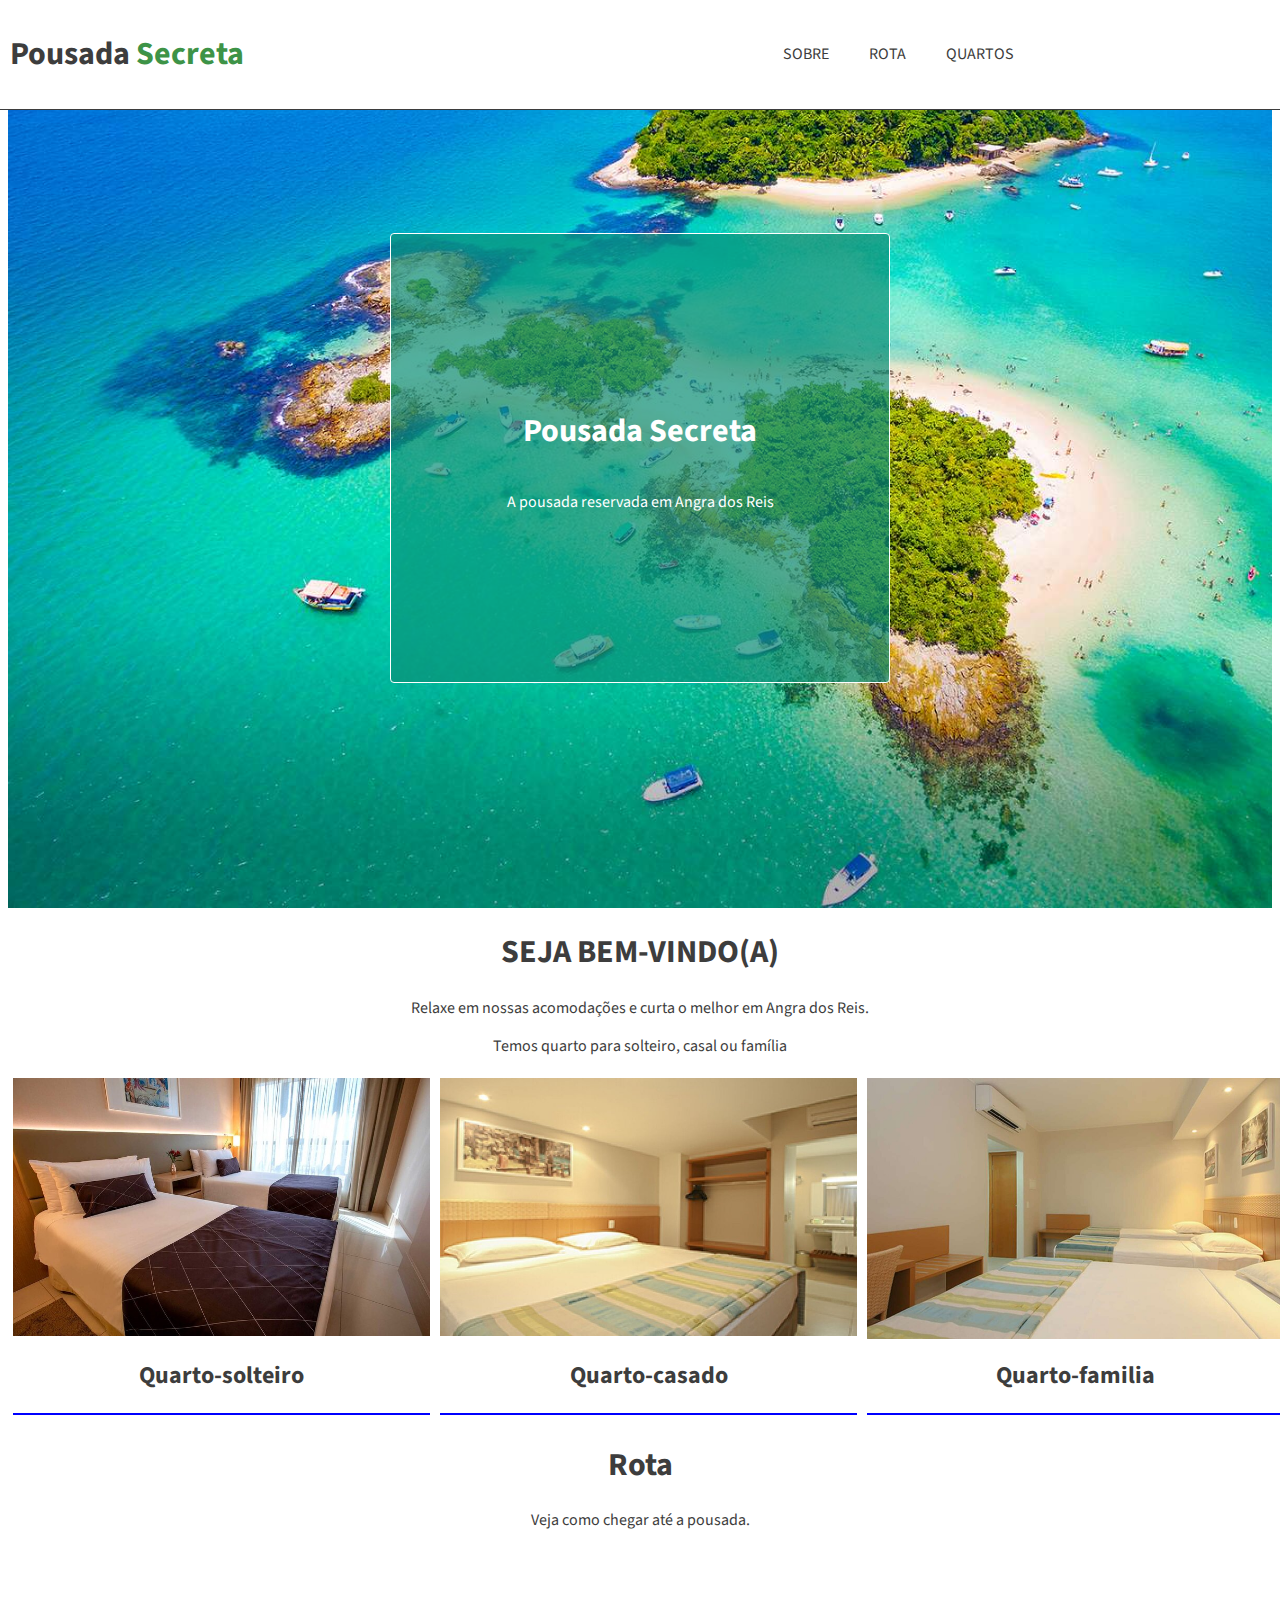
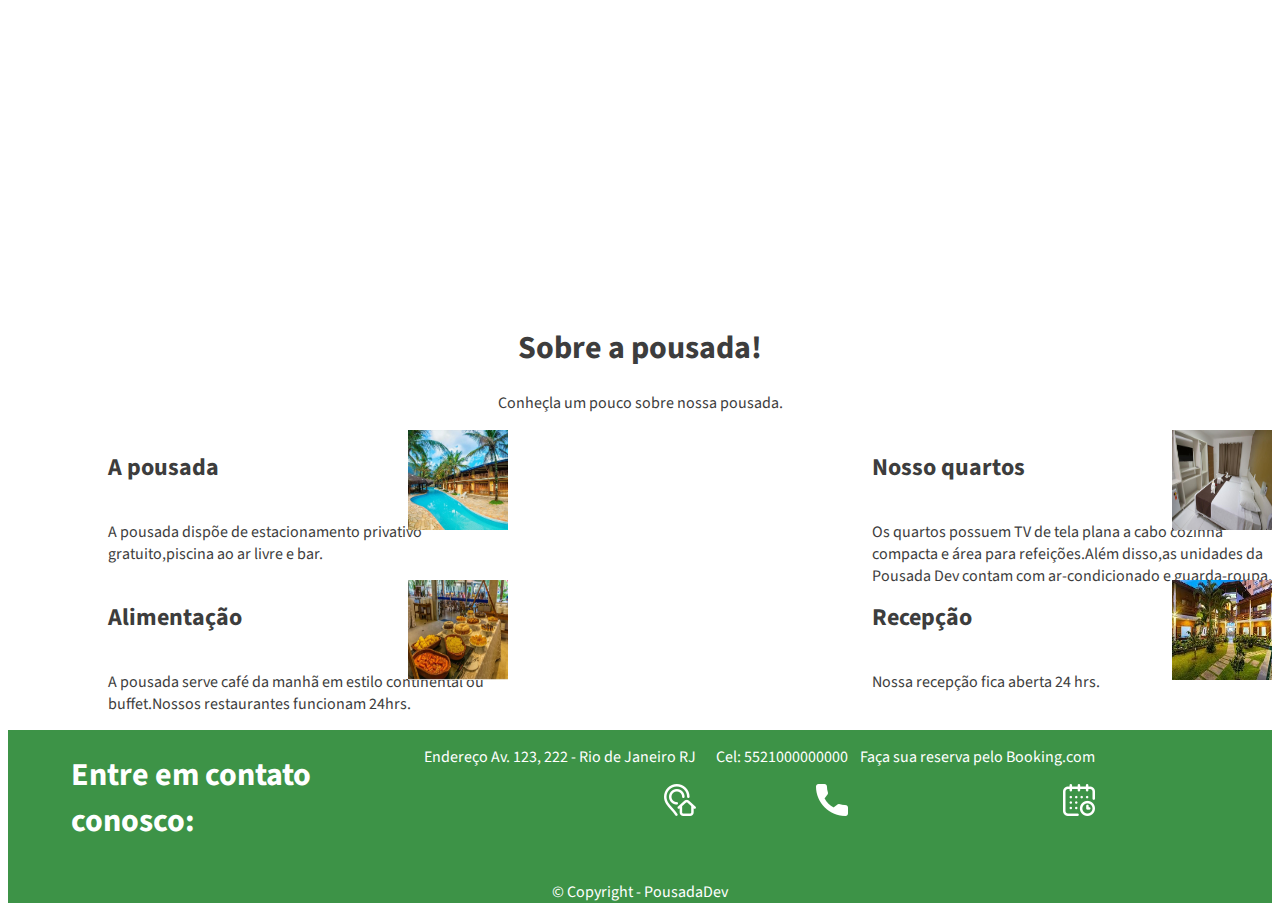
<file: index.html>
<!DOCTYPE html>
<html lang="pt-br">

<head>
    <meta name="viewport" content="width=device-width,initial-scale=1">
    <meta charset="UTF-8">
    <link rel="stylesheet" href="./style/style.css">
    <title>Pousada Secreta</title>
    <link rel="stylesheet"
        href="https://fonts.googleapis.com/css2?family=Source+Sans+Pro:ital,wght@0,200;0,300;0,400;0,600;0,700;0,900;1,200;1,300;1,400;1,600;1,700;1,900&display=swap">


</head>

<body>
    <nav class="nav">
        <div class="container-nav">
            <div class="pousada-secreta">
                <a href="./index.html">
                    <h1>Pousada <span>Secreta</span></h1>
                </a>
            </div>
            <div class="links">
                <a href="#sobre">SOBRE</a>
                <a href="#rotas">ROTA</a>
                <a href="./rooms/index.html">QUARTOS</a>
            </div>
        </div>

    </nav>
    <div>
        <div class="topo">
            <div class="topo-content">
                <h1>Pousada Secreta</h1>
                <p>A pousada reservada em Angra dos Reis</p>
            </div>
        </div>
        <div>
            <div class="sobre" id="sobre">
                <div class="intro">
                    <h1>SEJA BEM-VINDO(A)</h1>
                    <p>Relaxe em nossas acomodações e curta o melhor em Angra dos Reis.</p>
                    <p>Temos quarto para solteiro, casal ou família </p>
                </div>
                <div class="section">
                    <div class="solt">
                        <img src="./images/quarto-solteiro1.jpg" alt="imagem-de-um-quarto-de-solteiro">
                        <a href="./rooms/index.html#quarto-solteiro">
                            <h2>Quarto-solteiro</h2>
                        </a>

                    </div>
                    <div class="casal">
                        <img src="./images/quarto-casal1.jpg" alt="imagem-de-um-quarto-de-casado">
                        <a href="./rooms/index.html#quarto-casado">
                            <h2>Quarto-casado</h2>
                        </a>

                    </div>
                    <div class="familia">
                        <img src="./images/quarto-familia1.jpg" alt="imagem-de-um-quarto-da-familia">
                        <a href="./rooms/index.html#quarto-familia">
                            <h2>Quarto-familia</h2>
                        </a>


                    </div>
                </div>
            </div>
            <div class="rotas" id="rotas">
                <div class="intro">
                    <h1>Rota</h1>
                    <p>Veja como chegar até a pousada.</p>
                </div>
                <iframe src="https://www.google.com/maps/embed?pb=!1m14!1m8!1m3!1d14692.471710812997!2d-43.3641911!3d-22.9826906!3m2!1i1024!2i768!4f13.1!3m3!1m2!1s0x0%3A0x539cb07246f0e38d!2sVia%20Parque%20Shopping!5e0!3m2!1spt-BR!2sbr!4v1612707978931!5m2!1spt-BR!2sbr"
                width="100%" height="350" frameborder="0" style="border: 0" allowfullscreen></iframe>
            </div>
            <div class="intro">
                <h1>Sobre a pousada!</h1>
                <p>Conheçla um pouco sobre nossa pousada.</p>
            </div>
            <div class="section2">

                <div class="cards">
                    <div class="text-card">
                        <h2>A pousada</h2>
                        <p>A pousada dispõe de estacionamento privativo gratuito,piscina ao ar livre e bar.</p>
                    </div>
                    <img src="./images/img1.jpg" alt="Imagem da pousada" title="Imagem da pousada">
                </div>
                <div class="cards">
                    <div class="text-card">
                        <h2>Nosso quartos</h2>
                        <p>Os quartos possuem TV de tela plana a cabo cozinha compacta e área para refeições.Além
                            disso,as
                            unidades da Pousada Dev contam com ar-condicionado e guarda-roupa. </p>
                    </div>
                    <img src="./images/img2.jpg" alt="Foto de um quarto" title="Foto de um quarto">
                </div>

                <div class="cards">
                    <div class="text-card">
                        <h2>Alimentação</h2>
                        <p>A pousada serve café da manhã em estilo continental ou buffet.Nossos restaurantes funcionam
                            24hrs.</p>
                    </div>
                    <div><img src="./images/img3.jpg" alt="Mesa de cafe da manhã" title="Mesa de cafe da manhã"></div>
                </div>
                <div class="cards">
                    <div class="text-card">
                        <h2>Recepção</h2>
                        <p>Nossa recepção fica aberta 24 hrs.</p>
                    </div>
                    <img src="./images/img5.jpg" alt="Imagem da recepção" title="Imagem da recepção">

                </div>
            </div>

            <div class="footer">
                <div class="contatos-footer">
                    <div>
                        <h1>Entre em contato conosco:</h1>
                    </div>
                    <div class="finish">
                        <a href="https://www.google.com.br/maps/preview"><p>Endereço Av. 123, 222 - Rio de Janeiro RJ</p></a>
                        <img src="./icones/endereco.png">
                    </div>
                    <div class="finish">
                        <p>Cel: 5521000000000</p>
                        <img src="./icones/telefone.png">
                    </div>
                    <div class="finish">
                        <a href="booking.com"><p>Faça sua reserva pelo Booking.com</p></a>
                        <img src="./icones/calendario.png">
                    </div>
                </div>
                <div class="footer-finish">
                    <p>© Copyright - PousadaDev</p>
                </div>

            </div>
    </div>
    </div>
</body>

</html>
</file>
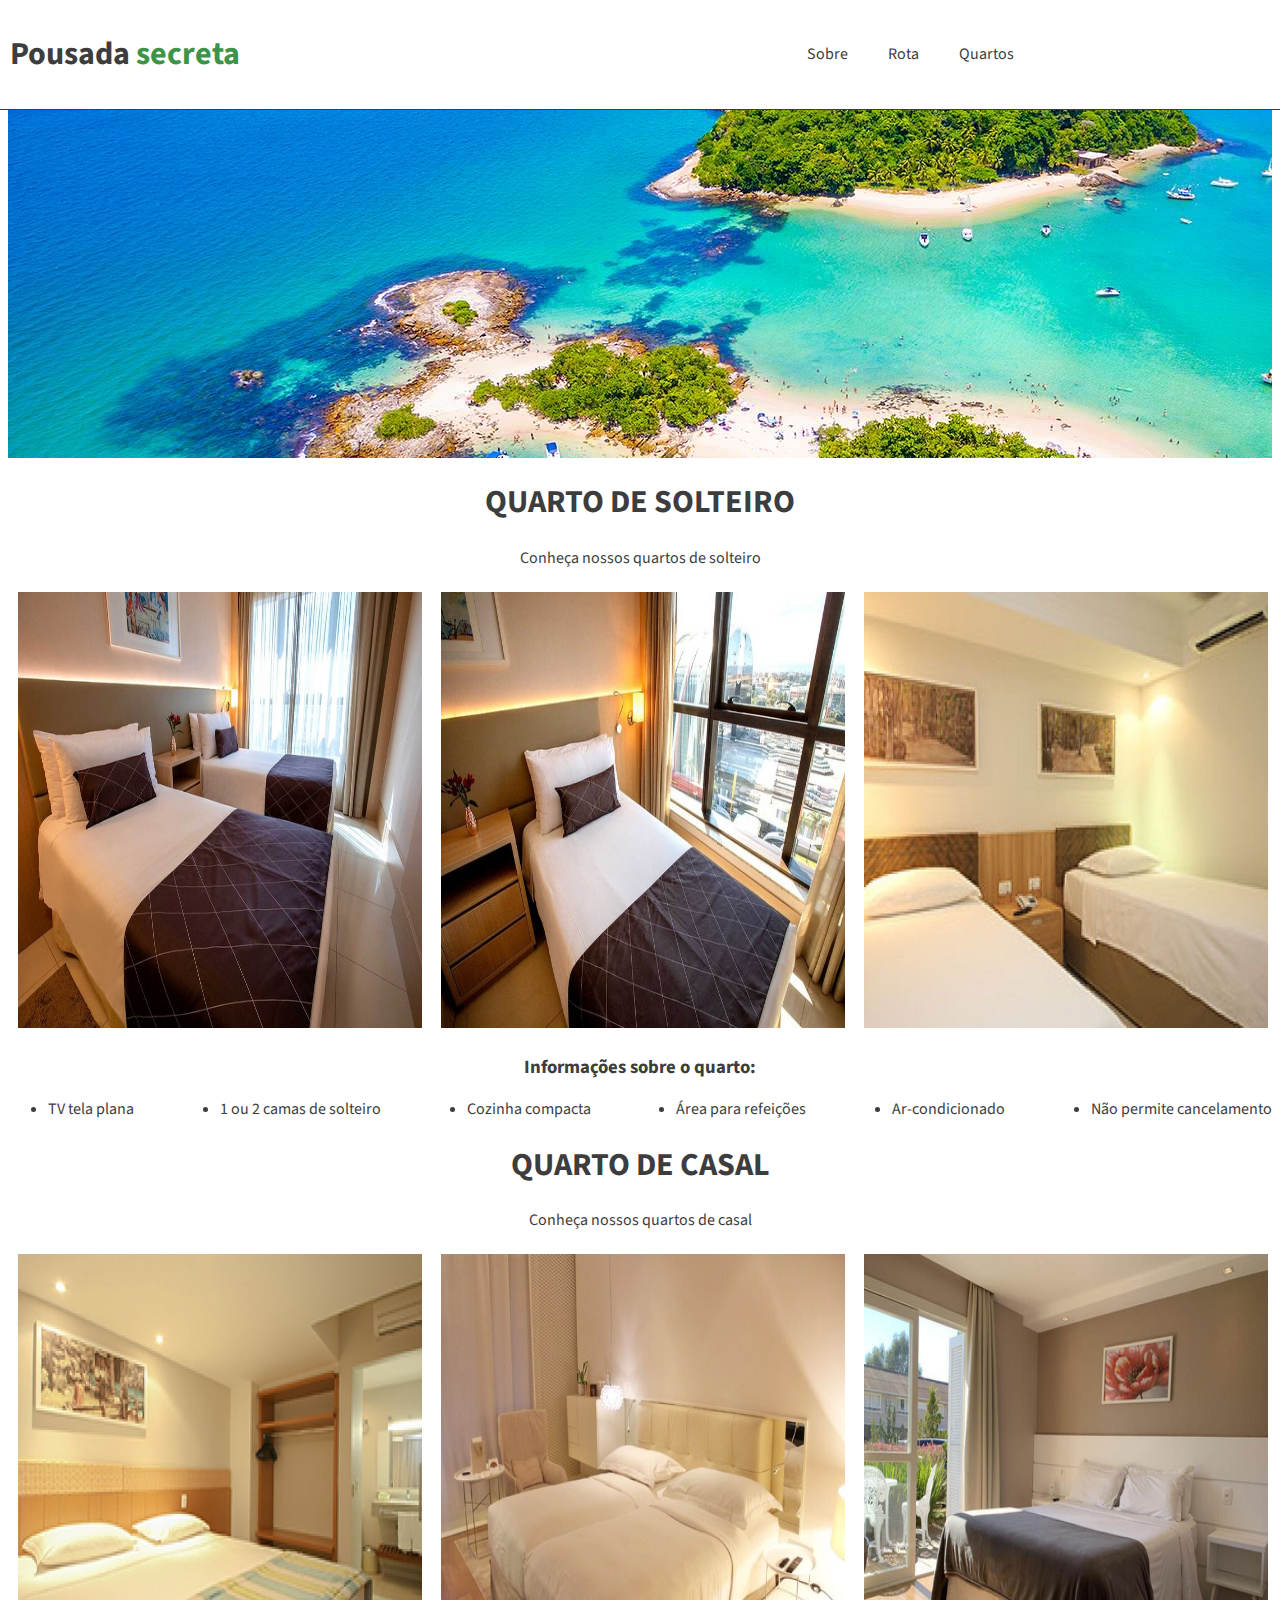
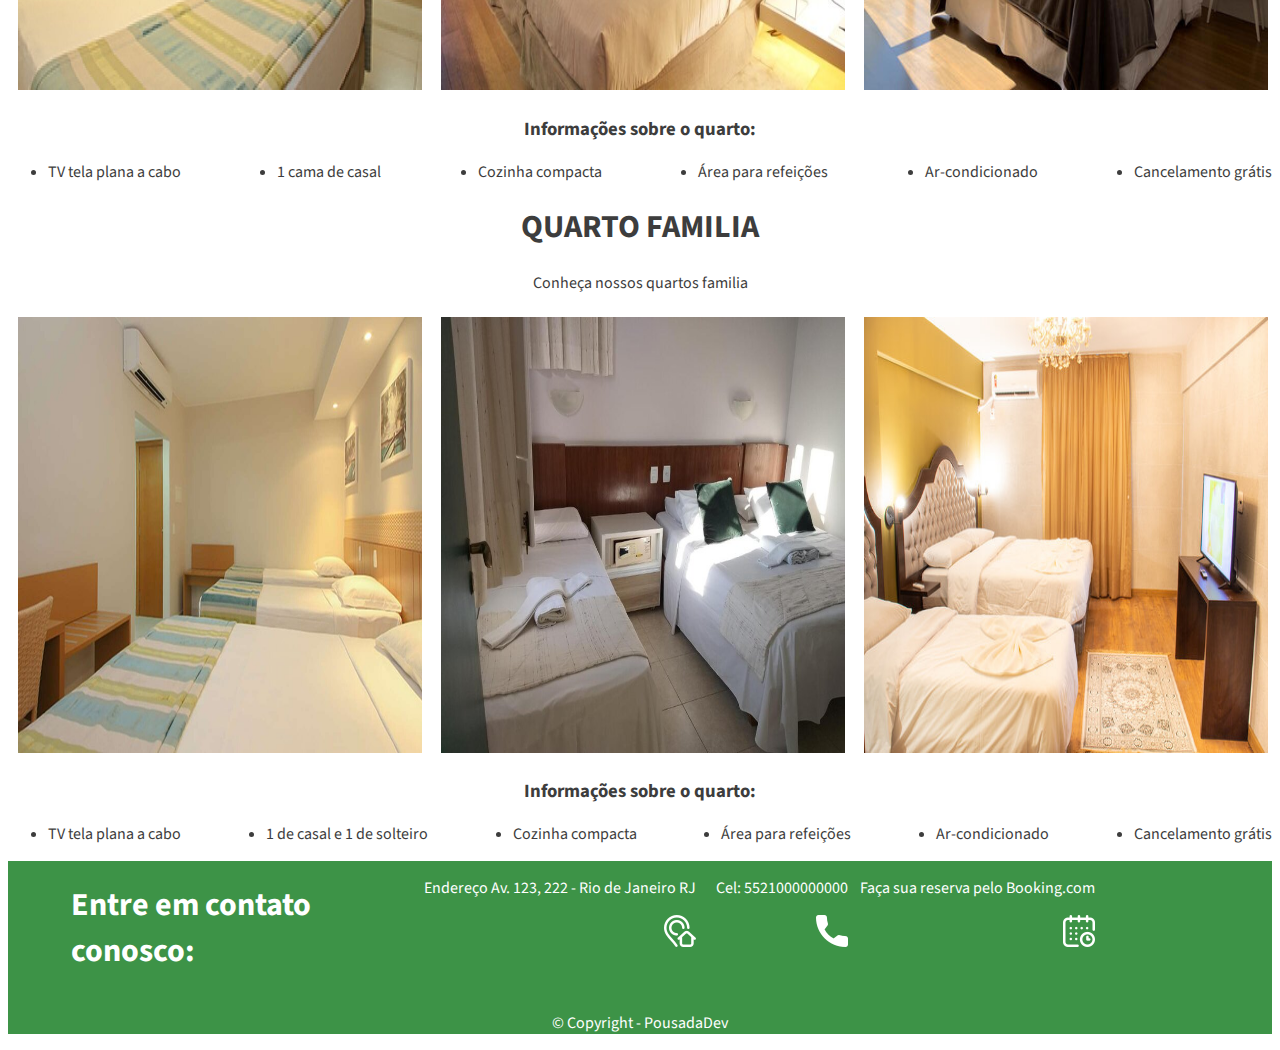
<file: rooms/index.html>
<!DOCTYPE html>
<html lang="pt-br">


<head>
    <meta charset="UTF-8">
    <link rel="stylesheet" href="../style/rooms.css">
    <title>Quartos-Pousada Secreta</title>
    <link rel="stylesheet"
        href="https://fonts.googleapis.com/css2?family=Source+Sans+Pro:ital,wght@0,200;0,300;0,400;0,600;0,700;0,900;1,200;1,300;1,400;1,600;1,700;1,900&display=swap">

</head>

<body>
    <nav>
        <div class="container-nav2">
            <div class="pousada-secreta2">
                <a href="../index.html">
                    <h1>Pousada <span>secreta</span></h1>
                </a>
            </div>
            <div class="links2">
                <a href="../index.html">Sobre</a>
                <a href="../index.html">Rota</a>
                <a href="#quartos">Quartos</a>
            </div>
        </div>

    </nav>
    <div class="quartos" id="quartos">
        <div class="content2"></div>
        <div class="quarto-solteiro" id="quarto-solteiro">
            <div class="intro">
                <h1>QUARTO DE SOLTEIRO</h1>
                <p>Conheça nossos quartos de solteiro</p>
            </div>
            <div class="intro-img">
                <img src="../images/quarto-solteiro1.jpg">
                <img src="../images/quarto-solteiro2.jpg">
                <img src="../images/quarto-solteiro3.jpg">
            </div>
            <div class="intro">
                <h3>Informações sobre o quarto:</h3>
                <ul>
                    <li>TV tela plana</li>
                    <li>1 ou 2 camas de solteiro</li>
                    <li>Cozinha compacta</li>
                    <li>Área para refeições</li>
                    <li>Ar-condicionado</li>
                    <li>Não permite cancelamento</li>
                </ul>
            </div>
        </div>
        <div class="quarto-casado" id="quarto-casado">
            <div class="intro">
                <h1>QUARTO DE CASAL</h1>
                <p>Conheça nossos quartos de casal</p>
            </div>
            <div class="intro-img">
                <img src="../images/quarto-casal1.jpg">
                <img src="../images/quarto-casal2.jpg">
                <img src="../images/quarto-casal3.jpg">
            </div>
            <div class="intro">
                <h3>Informações sobre o quarto:</h3>
                <ul>
                    <li>TV tela plana a cabo</li>
                    <li>1 cama de casal</li>
                    <li>Cozinha compacta</li>
                    <li>Área para refeições</li>
                    <li>Ar-condicionado</li>
                    <li>Cancelamento grátis</li>
                </ul>
            </div>
        </div>
        <div class="quarto-familia" id="quarto-familia">
            <div class="intro">
                <h1>QUARTO FAMILIA</h1>
                <p>Conheça nossos quartos familia</p>
            </div>
            <div class="intro-img">
                <img src="../images/quarto-familia1.jpg">
                <img src="../images/quarto-familia2.jpg">
                <img src="../images/quarto-familia3.jpg">
            </div>
            <div class="intro">
                <h3>Informações sobre o quarto:</h3>
                <ul>
                    <li>TV tela plana a cabo</li>
                    <li>1 de casal e 1 de solteiro</li>
                    <li>Cozinha compacta</li>
                    <li>Área para refeições</li>
                    <li>Ar-condicionado</li>
                    <li>Cancelamento grátis</li>
                </ul>
            </div>
        </div>
    </div>
    <div class="footer">
        <div class="contatos-footer">
            <div>
                <h1>Entre em contato conosco:</h1>
            </div>
            <div class="finish">
                <a href="https://www.google.com.br/maps/preview">
                    <p>Endereço Av. 123, 222 - Rio de Janeiro RJ</p>
                </a>
                <img src="../icones/endereco.png">
            </div>
            <div class="finish">
                <p>Cel: 5521000000000</p>
                <img src="../icones/telefone.png">
            </div>
            <div class="finish">
                <a href="booking.com">
                    <p>Faça sua reserva pelo Booking.com</p>
                </a>
                <img src="../icones/calendario.png">
            </div>
        </div>
        <div class="footer-finish">
            <p>© Copyright - PousadaDev</p>
        </div>
    </div>
</body>

</html>
</file>
<file: style/style.css>
* {
    box-sizing: border-box;
  }
body {
    font-family: 'Source Sans Pro', sans-serif;
    color: #3d3d3d;
}


.nav {
    width: 100%;
    background-color: #fff;
    color: #3d3d3d;

    border-bottom: 1px solid #3d3d3d;

    padding: 0;
    margin: 0;
    position: fixed;
    top: 0;
    left: 0;
}

.container-nav {
    width: 1024px;

    display: flex;
    align-items: center;
    margin: 10px;
    padding: 0px;

}

.pousada-secreta {
    display: flex;
    justify-content: flex-start;

    width: 100%;


}

.links {
    display: flex;
    justify-content: flex-end;
    align-items: center;

    padding: 0;
    margin: 0px;
    width: 100%;
}

.pousada-secreta a {
    text-decoration: none;
    color: #3d3d3d;
}

.pousada-secreta span {
    color: #3D9347;
}

.links a {
    text-decoration: none;
    color: #3d3d3d;
    padding: 20px;
    margin: 0;

}

.topo {
    background-image: url("../images/img-fundo.jpg");
    background-repeat: no-repeat;
    background-size: cover;
    height: 100vh;

    display: flex;
    justify-content: center;
    align-items: center;
}

.topo-content {

    width: 500px;
    height: 50vh;
    display: flex;
    flex-direction: column;
    align-items: center;
    justify-content: center;



    
   
    background-color: #0a9077b3;
    border: 1px solid;

    margin: auto;
    padding: 0 20px;
    border-radius: 4px;

    color: #fff;

}

.intro {
    text-align: center;
}

.section {
    display: flex;
    width: 100%;
}

.section h2 {
    color: #3d3d3d;
}

.solt,
.casal,
.familia {
    width: 33%;

    display: flex;
    flex-direction: column;
    justify-content: space-between;

    padding: 0px;
    margin: 5px;

    text-align: center;
    border-bottom: 2px solid blue;

}

.solt,
.casal,
.familia,
a {
    text-decoration: none;
}

.rotas iframe {
    width: 100%;
}

.section2 {
    width: 100%;
    display: flex;
    flex-direction: row;
    justify-content: space-between;
    flex-wrap: wrap;

    padding: 0;
    margin: 0;
}

.cards img {
    height: 100px;
    width: 100px;
}

.cards {

    width: 500px;
    height: 150px;


    display: block;
    flex-direction: row;
    justify-content: center;
    justify-content: space-between;
    justify-items: end;
    flex-wrap: wrap;

    padding: 0;
    margin: 0;

    position: relative;

}

.text-card {
    display: flex;
    flex-direction: column;
    width: 80%;
    text-align: left;
}

.cards img {
    position: absolute;
    top: 0;
    right: 0;

}

.footer {
    width: 100%;
    background-color: #3D9347;

}

.contatos-footer {
    display: flex;
    justify-content: space-between;
    flex-direction: row;
    color: #fff;

    width: 1024px;
    position: relative;
    top: 0;
    left: 5%;

}

.finish {
    display: flex;
    justify-content: space-between;
    flex-wrap: wrap;
    flex-direction: row-reverse;
    width: auto;
    height: 30px;
}

.finish a {
    text-decoration: none;
    color: #fff;
}

.footer-finish {
    text-align: center;
    color: #fff;
}
</file>
<file: style/rooms.css>
body {
    font-family: 'Source Sans Pro', sans-serif;
    color: #3d3d3d;
}


nav {
    width: 100%;
    background-color: #fff;
    color: #3d3d3d;

    border-bottom: 1px solid  #3d3d3d;

    padding: 0;
    margin: 0;
    position: fixed;
    top: 0;
    left: 0;
}

.container-nav2 {
    width: 1024px;

    display: flex;
    align-items: center;
    margin: 10px;
    padding: 0px;

}

.pousada-secreta2 {
    display: flex;
    justify-content: flex-start;

    width: 100%;


}

.links2 {
    display: flex;
    justify-content: flex-end;
    align-items: center;

    padding: 0;
    margin: 0px;
    width: 100%;
}

.pousada-secreta2 a {
    text-decoration: none;
    color: #3d3d3d;
}

.pousada-secreta2 span {
    color:#3D9347;
}

.links2 a {
    text-decoration: none;
    color: #3d3d3d;
    padding: 20px;
    margin: 0;

}
.content2{
    background-image: url(../images/img-fundo.jpg);
    background-attachment: fixed;
    height: 50vh;
}
.intro{
    text-align: center;
}
.intro-img{
    display: flex;
    flex-direction: row;
    justify-content: space-between;
    flex-wrap: wrap;
    gap: 1;
    

    padding: 0px;
    margin: 3px;
   
    width: 100%;
    height: 50vh;

}
.intro-img img{
    width: 32%;

    margin: 7px;
    padding: 0;


}
.intro ul{
    display: flex;
    flex-direction: row;
    justify-content: space-between;
    flex-wrap: wrap;
    gap: 1;
}
.footer{
    width: 100%;
    background-color:#3D9347;
    
    
}
.contatos-footer{
    display: flex;
    justify-content: space-between;
    flex-direction: row;
    color: #fff;

    width: 1024px;
    position: relative;
    top: 0;
    left: 5%;

}
.finish{
    display: flex;
    justify-content: space-between;
    flex-wrap: wrap;
    flex-direction: row-reverse;
    width: auto;
    height: 30px;
}
.finish a{
    text-decoration: none;
    color: #fff;
}

.footer-finish{
    text-align: center;
    color: #fff;
}
</file>
